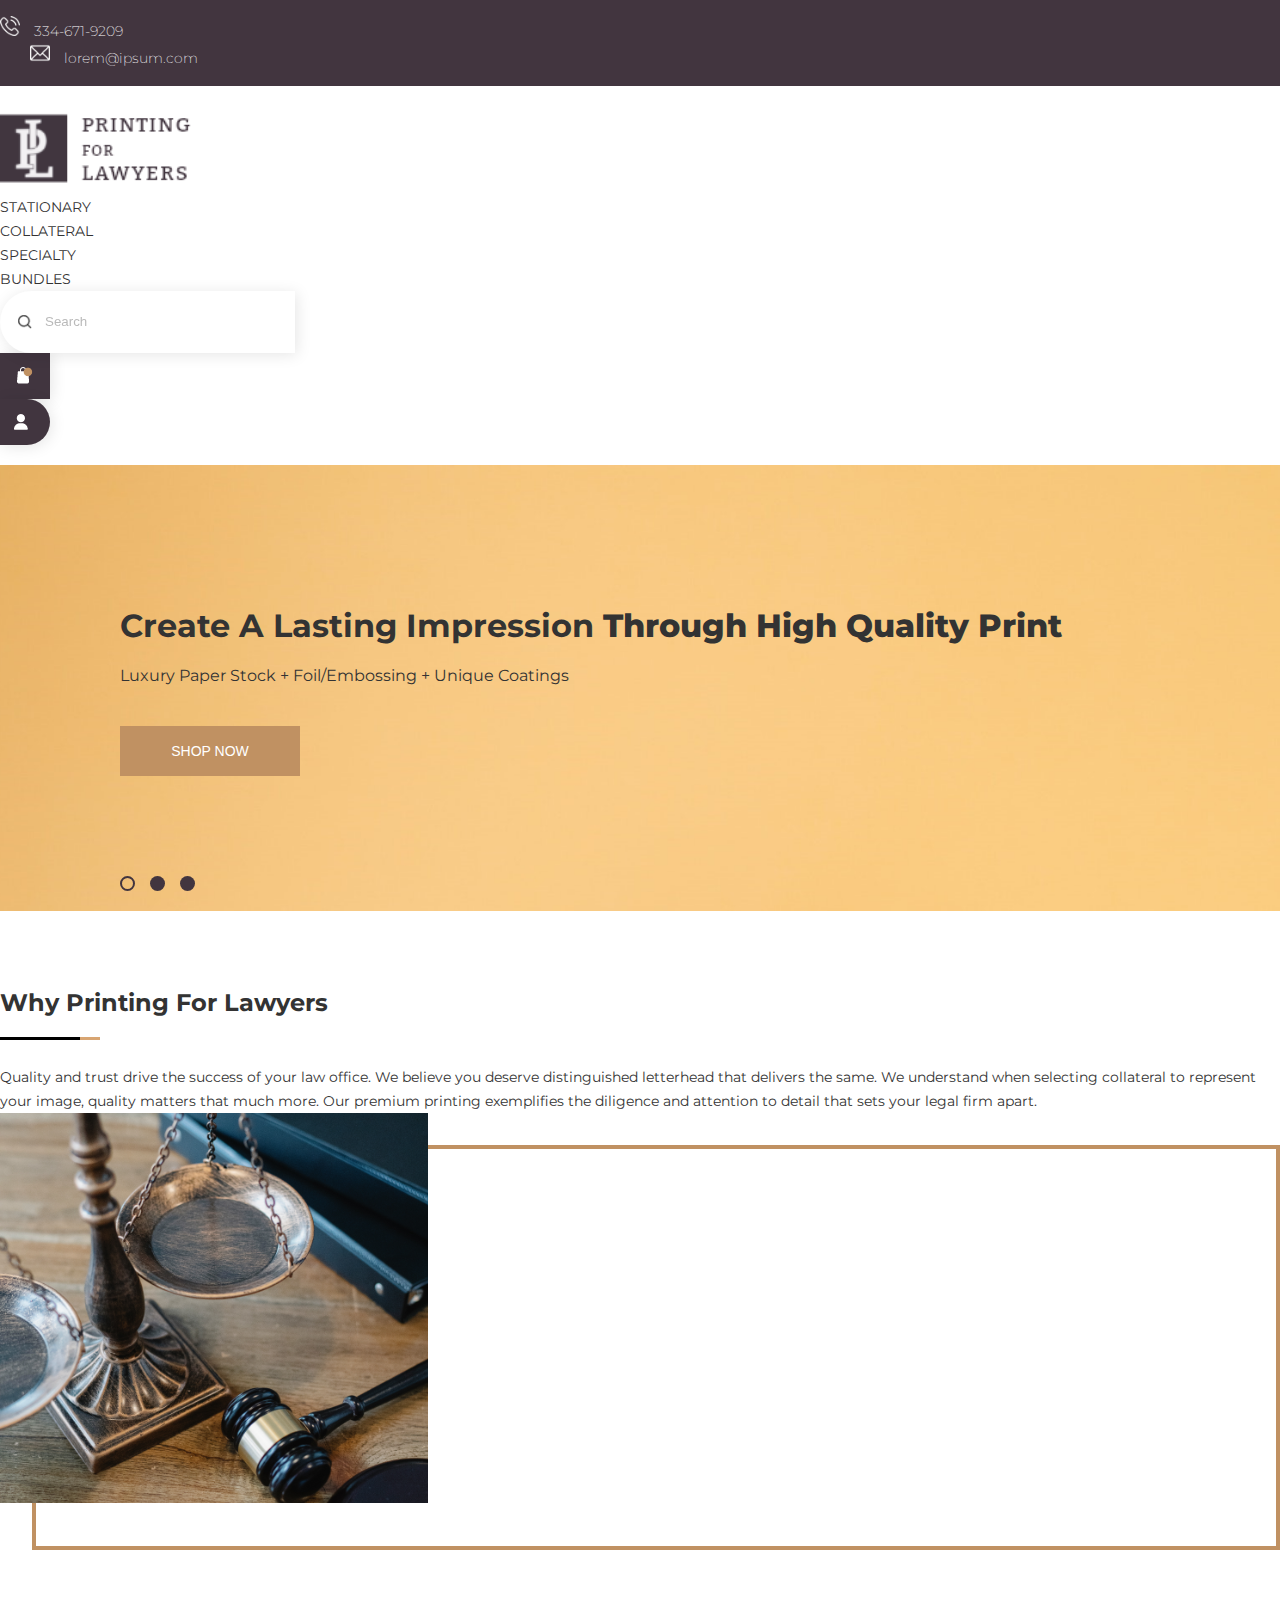
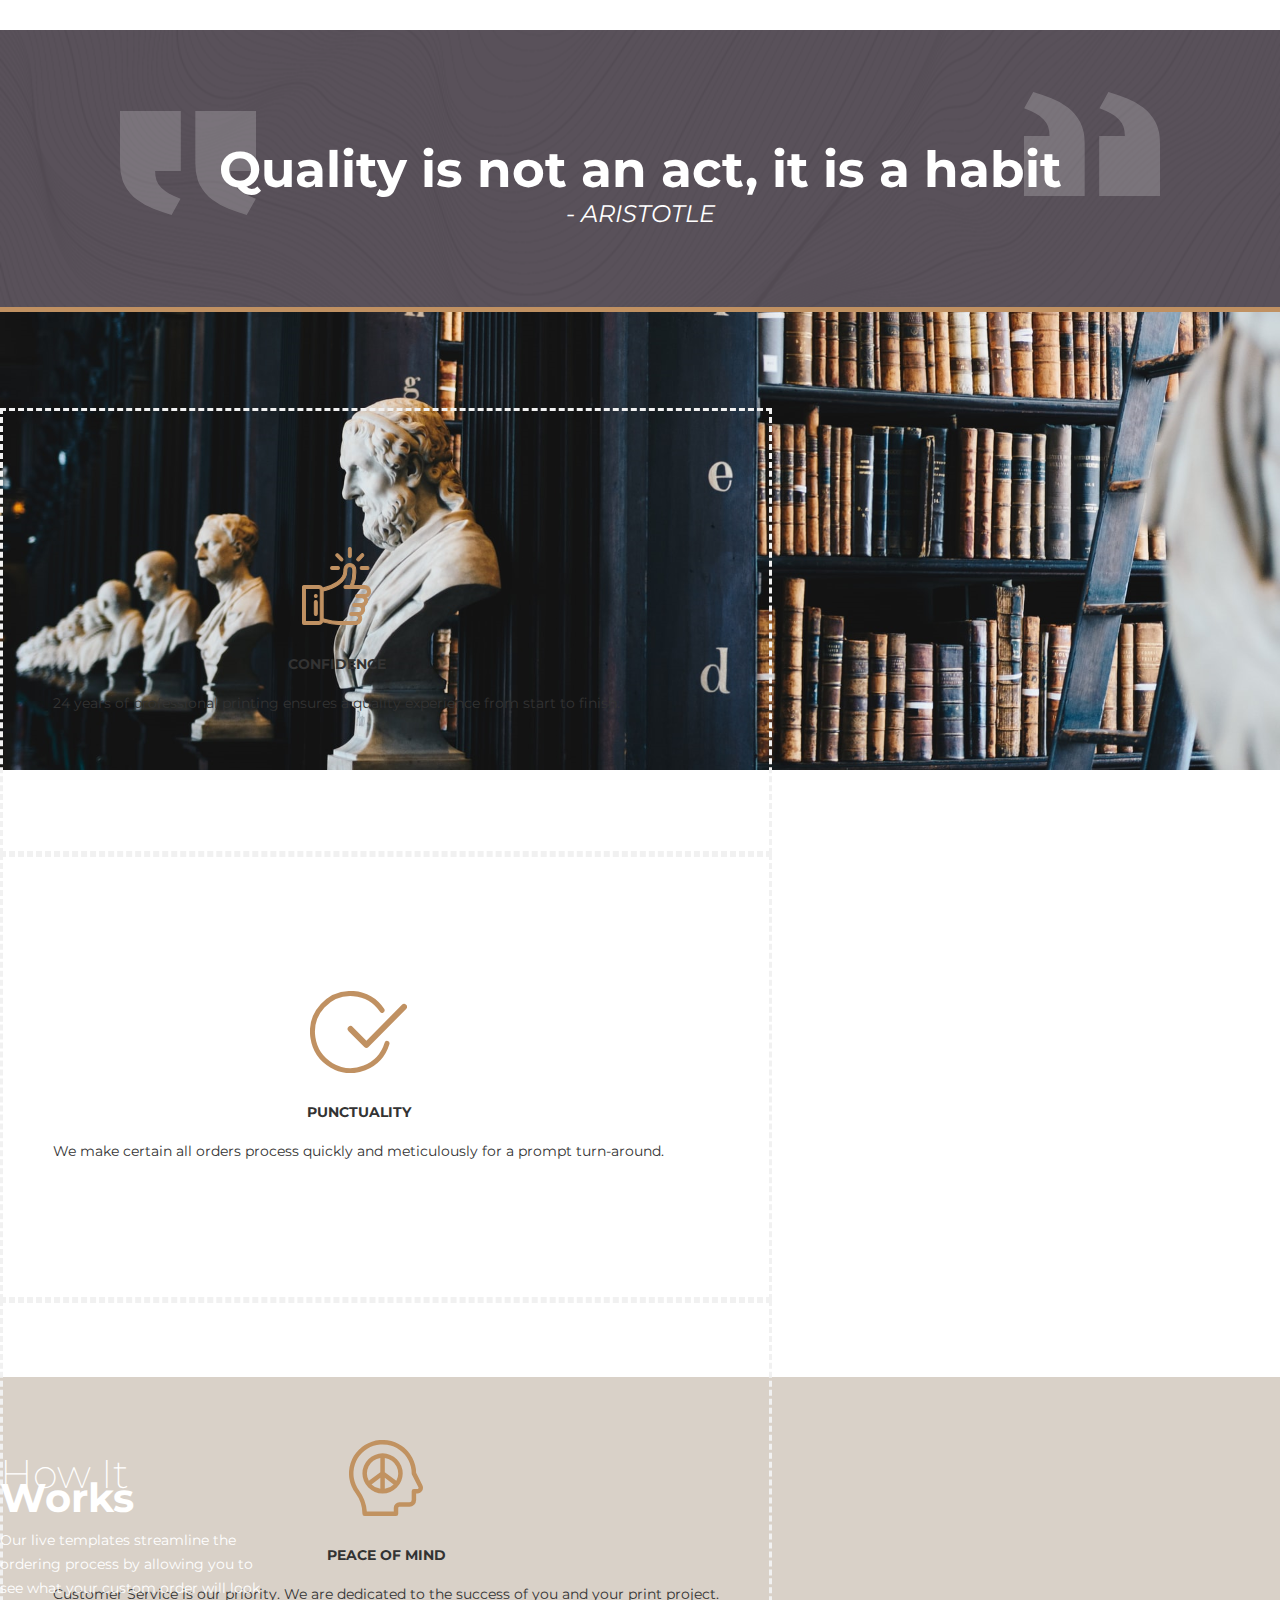
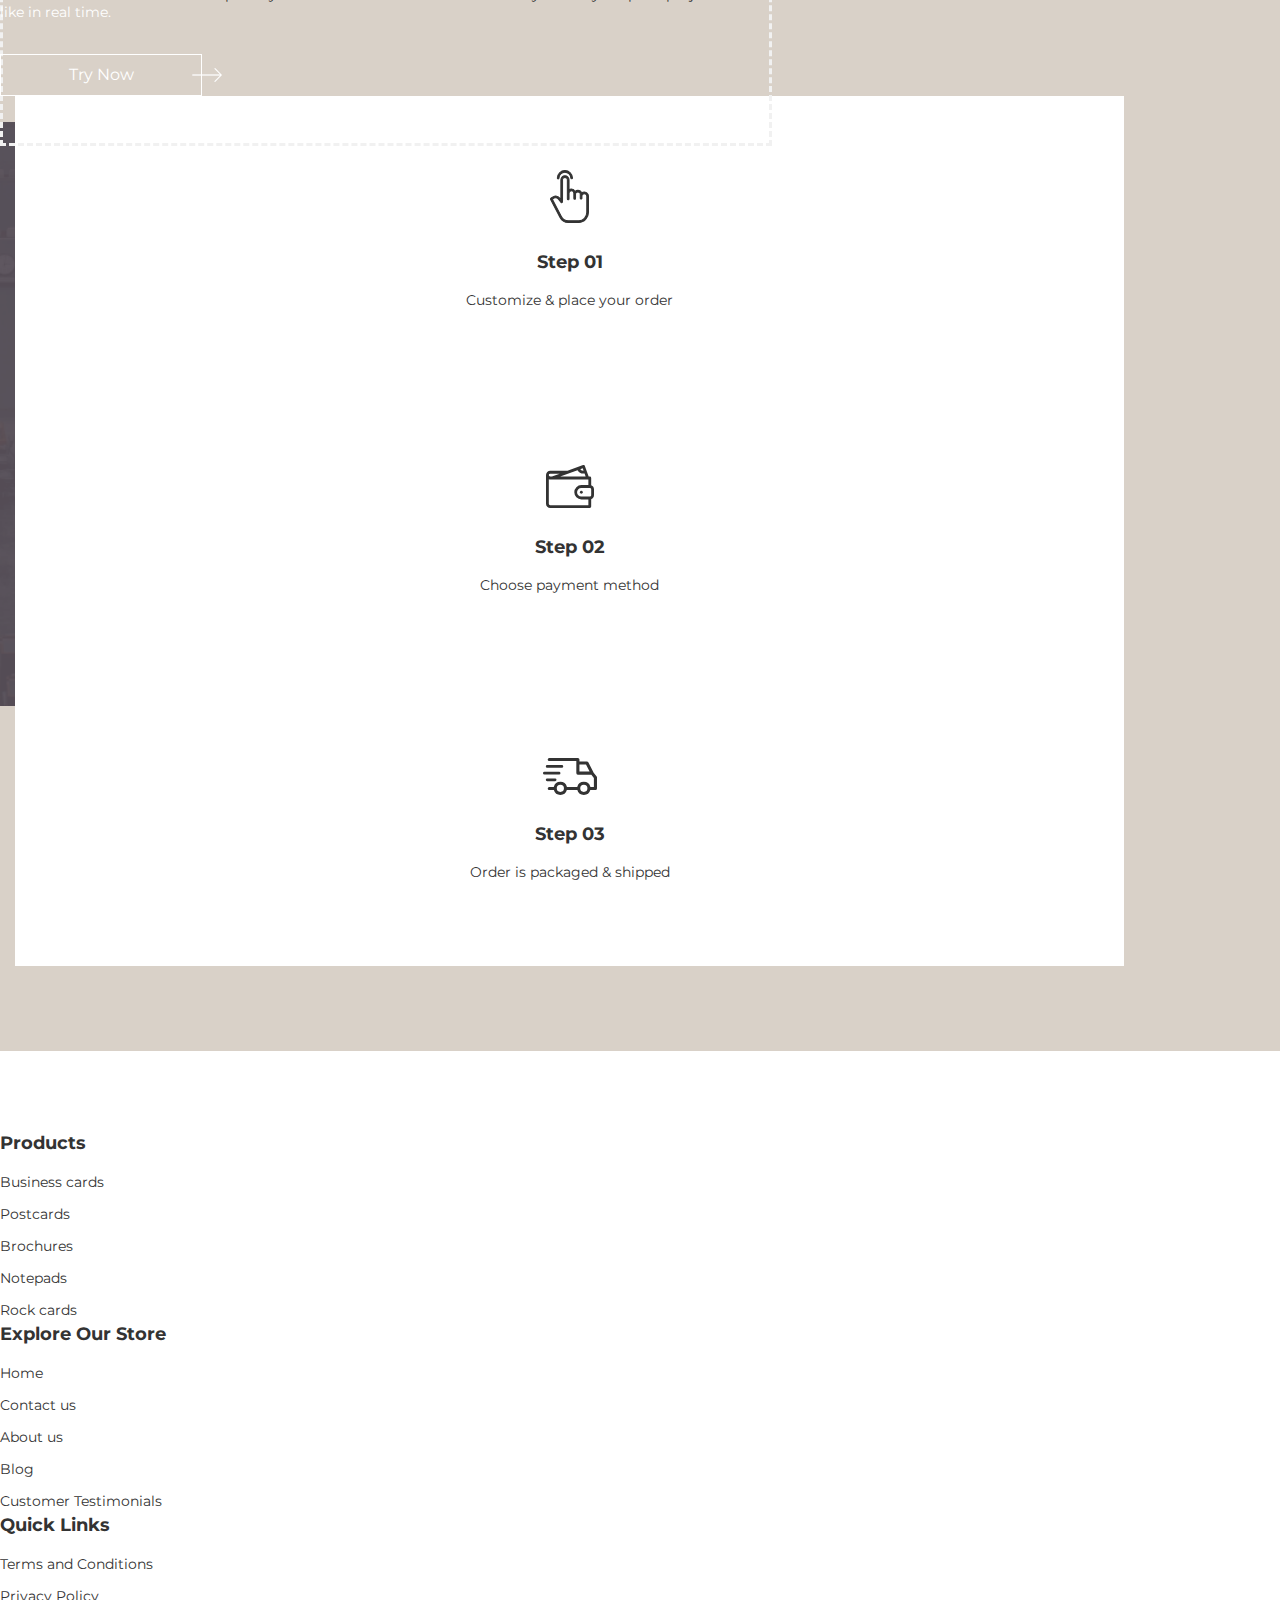
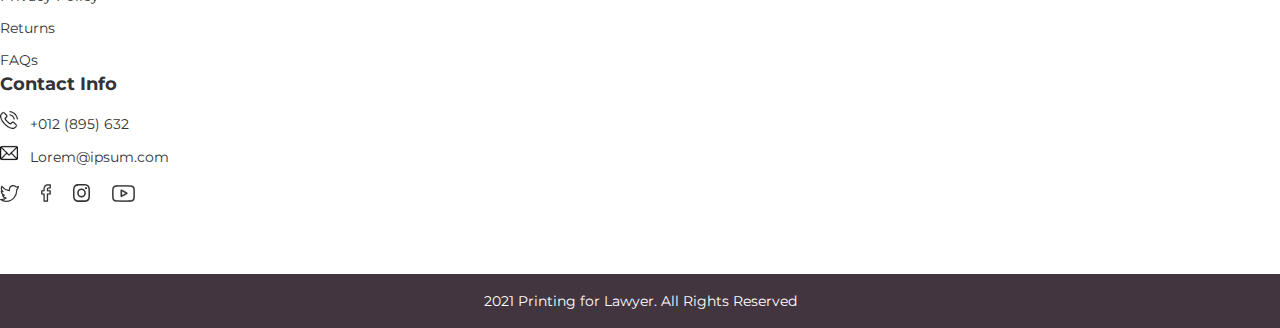
<file: index.html>
<!DOCTYPE html>
<html lang="en">
<head>
    <meta charset="UTF-8">
    <meta http-equiv="X-UA-Compatible" content="IE=edge">
    <meta name="viewport" content="width=device-width, initial-scale=1.0">
    <title>Homepage</title>
    <!-- CSS only -->
    <link rel="stylesheet" href="./css/slick.css">
    <link href="https://cdn.jsdelivr.net/npm/bootstrap@5.0.0-beta3/dist/css/bootstrap.min.css" rel="stylesheet" integrity="sha384-eOJMYsd53ii+scO/bJGFsiCZc+5NDVN2yr8+0RDqr0Ql0h+rP48ckxlpbzKgwra6" crossorigin="anonymous">
    <link rel="stylesheet" href="./css/style.css">
    <link rel="stylesheet" href="./css/responsive.css">
</head>
<body>

    <header class="site_header">
       <div class="header_top">
           <div class="container">
               <div class="wrapper d-flex align-items-center justify-content-end">
                    <div class="phone">
                        <a href="#">
                            <img src="./images/phone-call.png" alt="">
                            334-671-9209
                        </a>
                    </div>
                    <div class="email">
                        <a href="#">
                            <img src="./images/email.png" alt="">
                            lorem@ipsum.com
                        </a>
                    </div>
               </div>
           </div>
       </div> 
       <div class="header_main">
           <div class="container">
            <div class="row align-items-center">
                <div class="site_logo">
                    <a href="./index.html">
                        <img src="./images/Group 1123.png" alt="">
                    </a>
                </div>
                <div class="main_menu">
                    <ul class="main_menu_inner d-flex">
                        <li><a href="#">Stationary</a></li>
                        <li><a href="#">Collateral</a></li>
                        <li><a href="#">Specialty</a></li>
                        <li><a href="#">Bundles</a></li>
                    </ul>
                </div>
                <div class="right_items d-flex align-items-center">
                    <div class="searchbar">
                        <input type="text" placeholder="Search">
                    </div>
                    <div class="cartbag">
                        <a href="#"><button><img src="./images/Group 265.png" alt=""></button></a>
                    </div>
                    <div class="myaccount">
                        <a href="#"><button><img src="./images/user (2).png" alt=""></button></a>
                    </div>
                </div>
                <div class="mobile_toggler">
                    <span></span>
                    <span></span>
                    <span></span>
                </div>
            </div>
           </div>
       </div>
    </header>

    <div class="home_main">
        <div class="main_wrapper">
            
            <div class="home_banner_slider">
                <div class="banner">
                    <div class="banner_container">
                        <div class="row">
                            <div class="col-md-6 left_bg">
                                <div class="banner_content">
                                    <h2>
                                        Create A Lasting Impression
                                        <strong>Through High Quality Print</strong>
                                    </h2>
                                    <p>Luxury Paper Stock + Foil/Embossing + Unique Coatings</p>
                                    <a href="#"><button class="brown_btn">Shop Now</button></a>
                                </div>
                            </div>
                        </div>
                    </div>
                </div>

                <div class="banner">
                    <div class="banner_container">
                        <div class="row">
                            <div class="col-md-6 left_bg">
                                <div class="banner_content">
                                    <h2>
                                        Create A Lasting Impression
                                        <strong>Through High Quality Print</strong>
                                    </h2>
                                    <p>Luxury Paper Stock + Foil/Embossing + Unique Coatings</p>
                                    <a href="#"><button class="brown_btn">Shop Now</button></a>
                                </div>
                            </div>
                        </div>
                    </div>
                </div>

                <div class="banner">
                    <div class="banner_container">
                        <div class="row">
                            <div class="col-md-6 left_bg">
                                <div class="banner_content">
                                    <h2>
                                        Create A Lasting Impression
                                        <strong>Through High Quality Print</strong>
                                    </h2>
                                    <p>Luxury Paper Stock + Foil/Embossing + Unique Coatings</p>
                                    <a href="#"><button class="brown_btn">Shop Now</button></a>
                                </div>
                            </div>
                        </div>
                    </div>
                </div>
            </div>

            <div class="why_us">
                <div class="container">
                    <div class="row align-items-center">
                        <div class="col-md-6">
                            <h3 class="sec_ttl_widbord">Why Printing For Lawyers</h3>
                            <p>
                                Quality and trust drive the success of your law office. We believe you deserve distinguished letterhead that delivers the same. We understand when selecting collateral to represent your image, quality matters that much more. Our premium printing exemplifies the diligence and attention to detail that sets your legal firm apart.
                            </p>
                        </div>
                        <div class="col-md-6">
                            <div class="right_img d-flex justify-content-md-end">
                                <div class="why_us_img">
                                    <img src="./images/Group 1124.png" alt="">
                                </div>
                            </div>
                        </div>
                    </div>
                </div>
            </div>

            <div class="quote">
                <div class="inner_container">
                    <h3>Quality is not an act, it is a habit</h3>
                    <em>- ARISTOTLE</em>
                </div>
            </div>

            <div class="single_img">
                <img src="./images/giammarco-boscaro-zeH-ljawHtg-unsplash (1).png" alt="" width="100%">
            </div>

            <div class="qualities">
                <div class="container">
                    <div class="row align-items-center">
                        <div class="col-md-4">
                            <div class="qual_individual">
                                <div>
                                    <img src="./images/like.svg" alt="">
                                    <h4 class="qual_ttl">Confidence</h4>
                                    <p>24 years of professional printing ensures a quality experience from start to finish.</p>    
                                </div>
                            </div>
                        </div>
                        <div class="col-md-4">
                            <div class="qual_individual ">
                                <div>
                                    <img src="./images/Group 49.svg" alt="">
                                    <h4 class="qual_ttl">PUNCTUALITY</h4>
                                    <p>We make certain all orders process quickly and meticulously for a prompt turn-around.</p>    
                                </div>
                            </div>
                        </div>
                        <div class="col-md-4">
                            <div class="qual_individual">
                                <div>
                                    <img src="./images/peace.svg" alt="">
                                    <h4 class="qual_ttl">Peace of mind</h4>
                                    <p>Customer Service is our priority. We are dedicated to the success of you and your print project.</p>    
                                </div>
                            </div> 
                        </div>
                    </div>
                </div>
            </div>

            <div class="how_they_work">
                <div class="container">
                    <div class="wrapper_row d-flex align-items-center">
                        <div class="left_info">
                            <h4>How It <strong>Works</strong></h4>
                            <p>Our live templates streamline the ordering process by allowing you to see what your custom order will look like in real time.</p>
                            <div class="button">
                                <a href="#">Try Now</a>
                            </div>
                        </div>
                        <div class="right_wrapper">
                            <div class="row">
                                <div class="col-md-4">
                                    <div class="work_individual">
                                        <div>
                                            <img src="./images/Group 214.svg" alt="">
                                            <h5>Step 01</h5>
                                            <p>Customize & place your order</p>
                                        </div>
                                    </div>
                                </div>
                                <div class="col-md-4">
                                    <div class="work_individual">
                                        <div>
                                            <img src="./images/Group 208.svg" alt="">
                                            <h5>Step 02</h5>
                                            <p>Choose payment method</p>
                                        </div>
                                    </div>
                                </div>
                                <div class="col-md-4">
                                    <div class="work_individual">
                                        <div>
                                            <img src="./images/Group 216.svg" alt="">
                                            <h5>Step 03</h5>
                                            <p>Order is packaged & shipped</p>
                                        </div>
                                    </div>
                                </div>
                            </div>
                        </div>
                    </div>
                </div>
            </div>
        </div>
    </div>

    <footer class="site_footer">
        <div class="container">
            <div class="row">
                <div class="col-md-3 col-sm-6 mb-lg-0 mb-md-0 mb-sm-5">
                    <div class="footer_col">
                        <h5 class="col_ttl">Products</h5>
                        <ul>
                            <li><a href="#">Business cards</a></li>
                            <li><a href="#">Postcards</a></li>
                            <li><a href="#">Brochures</a></li>
                            <li><a href="#">Notepads</a></li>
                            <li><a href="#">Rock cards</a></li>
                        </ul>
                    </div>
                </div>
                <div class="col-md-3 col-sm-6 mb-lg-0 mb-md-0 mb-sm-5">
                    <div class="footer_col">
                        <h5 class="col_ttl">Explore Our Store</h5>
                        <ul>
                            <li><a href="#">Home</a></li>
                            <li><a href="./contact.html">Contact us</a></li>
                            <li><a href="./contact.html">About us</a></li>
                            <li><a href="#">Blog</a></li>
                            <li><a href="#">Customer Testimonials</a></li>
                        </ul>
                    </div>
                </div>
                <div class="col-md-3 col-sm-6">
                    <div class="footer_col">
                        <h5 class="col_ttl">Quick Links</h5>
                        <ul>
                            <li><a href="#">Terms and Conditions</a></li>
                            <li><a href="#">Privacy Policy</a></li>
                            <li><a href="#">Returns</a></li>
                            <li><a href="#">FAQs</a></li>
                        </ul>
                    </div>
                </div>
                <div class="col-md-3 col-sm-6">
                    <div class="footer_col">
                        <h5 class="col_ttl">Contact Info</h5>
                        <ul>
                            <li><a href="#"><img src="./images/phone-call.png" alt=""> +012 (895) 632</a></li>
                            <li><a href="#"><img src="./images/email.png" alt=""> Lorem@ipsum.com</a></li>
                            <div class="social_menus">
                                <a href="#"><img src="./images/twitter.svg" alt=""></a>
                                <a href="#"><img src="./images/facebook.svg" alt=""></a>
                                <a href="#"><img src="./images/instagram.svg" alt=""></a>
                                <a href="#"><img src="./images/youtube.svg" alt=""></a>
                            </div>
                        </ul>
                    </div>
                </div>
            </div>
        </div>
        <div class="copyright">
            <p>2021 Printing for Lawyer. All Rights Reserved</p>
        </div>
    </footer>



    <!-- JavaScript Bundle with Popper -->
    <script src="https://code.jquery.com/jquery-3.6.0.min.js" integrity="sha256-/xUj+3OJU5yExlq6GSYGSHk7tPXikynS7ogEvDej/m4=" crossorigin="anonymous"></script>
    <script src="./js/slick.min.js"></script>
    <script src="https://cdn.jsdelivr.net/npm/bootstrap@5.0.0-beta3/dist/js/bootstrap.bundle.min.js" integrity="sha384-JEW9xMcG8R+pH31jmWH6WWP0WintQrMb4s7ZOdauHnUtxwoG2vI5DkLtS3qm9Ekf" crossorigin="anonymous"></script>
    <script>
        $('.mobile_toggler').click(function(){
            $('.main_menu').toggleClass('toggled');
            $('.mobile_toggler span').toggleClass('toggled');
        })

        $(document).mouseup(function(e) 
        {
            var container = $(".mobile_toggler");
            var menu = $(".main_menu");

            // if the target of the click isn't the container nor a descendant of the container
            if ((!container.is(e.target) && container.has(e.target).length === 0) && ((!menu.is(e.target) && menu.has(e.target).length === 0)))
            {
                menu.removeClass('toggled');
                container.children('span').removeClass('toggled');
            }
        });

        $(document).ready(function(){
            $('.home_banner_slider').slick({
                autoplay: true,
                autoplaySpeed: 4000,
                arrows: false,
                easing: 'ease-in-out',
                infinite: true,
                pauseOnHover: false,
                dots: true,
            });
        });

        // $(".qual_individual").hover(
        //     function () {
        //         $(this).addClass("active");
        //     },
        //     function () {
        //         $(this).removeClass("active");
        //     }
        // );

    </script>
</body>
</html>
</file>
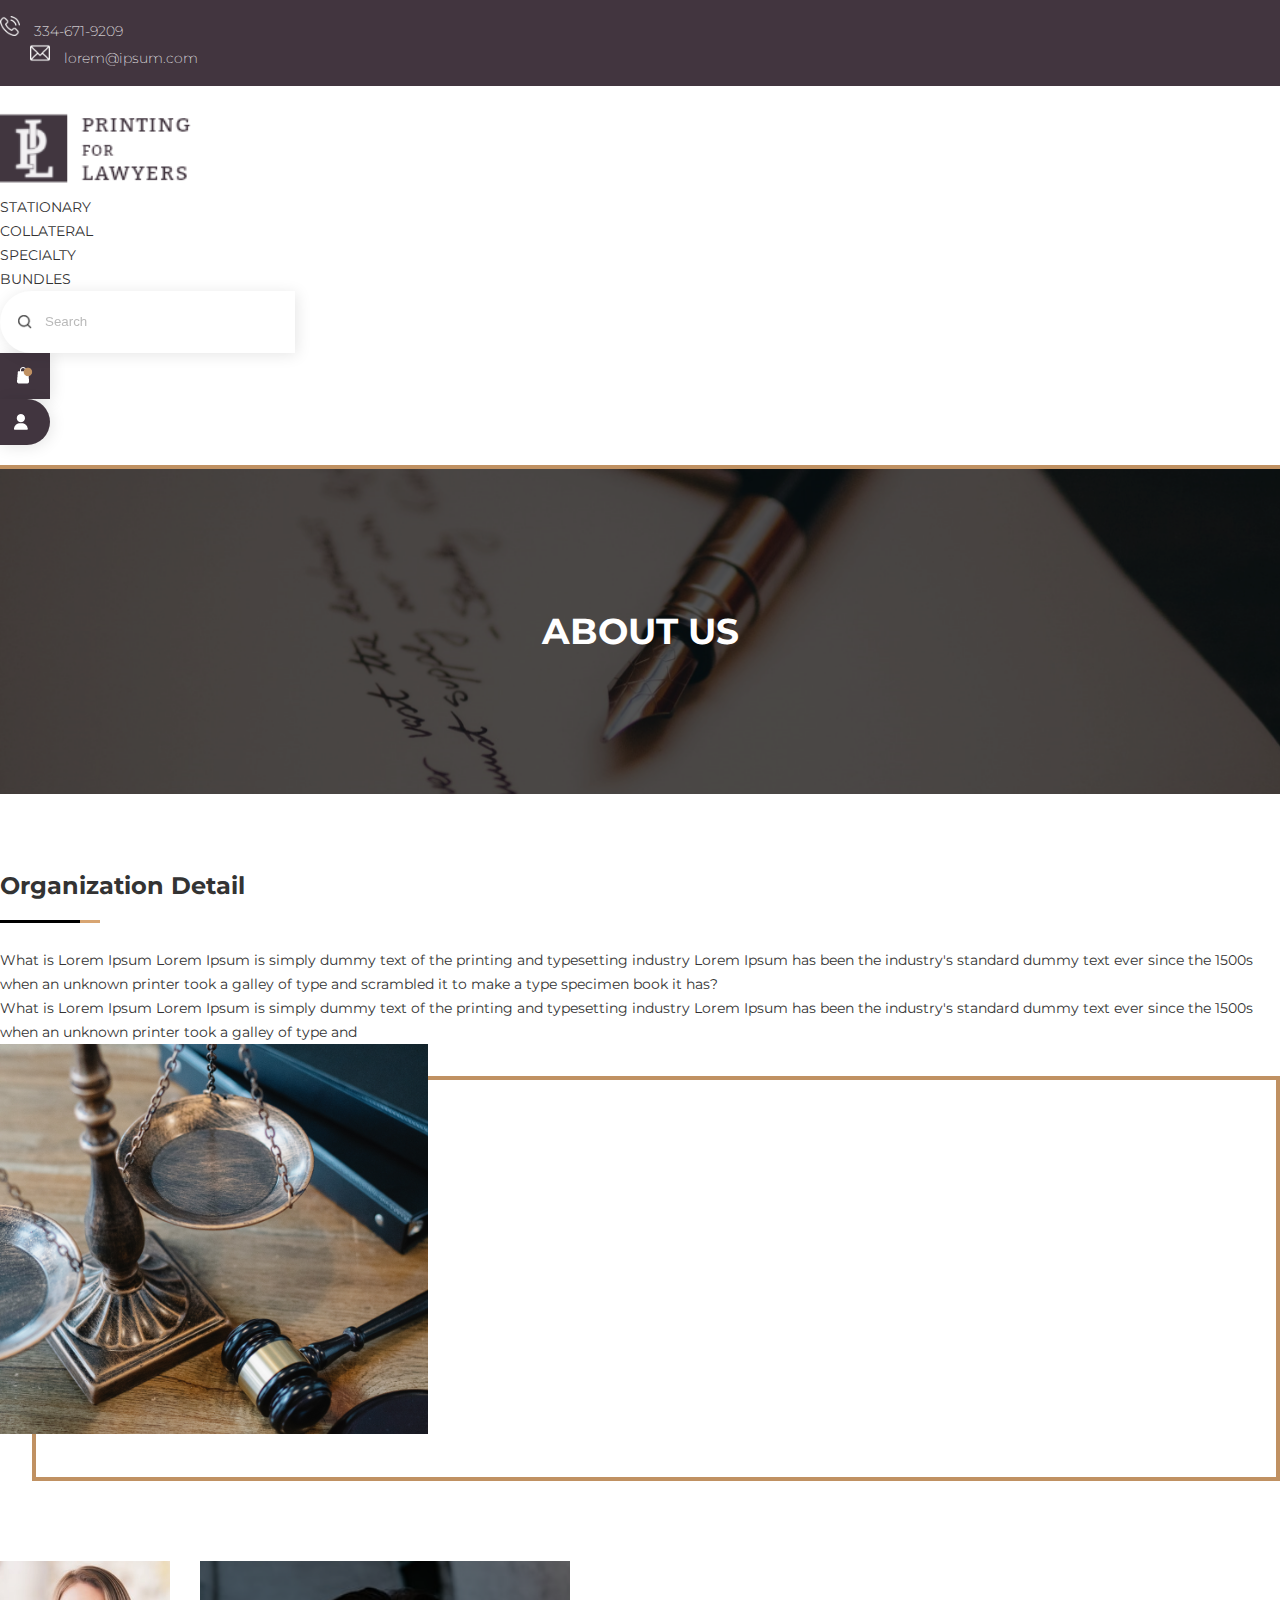
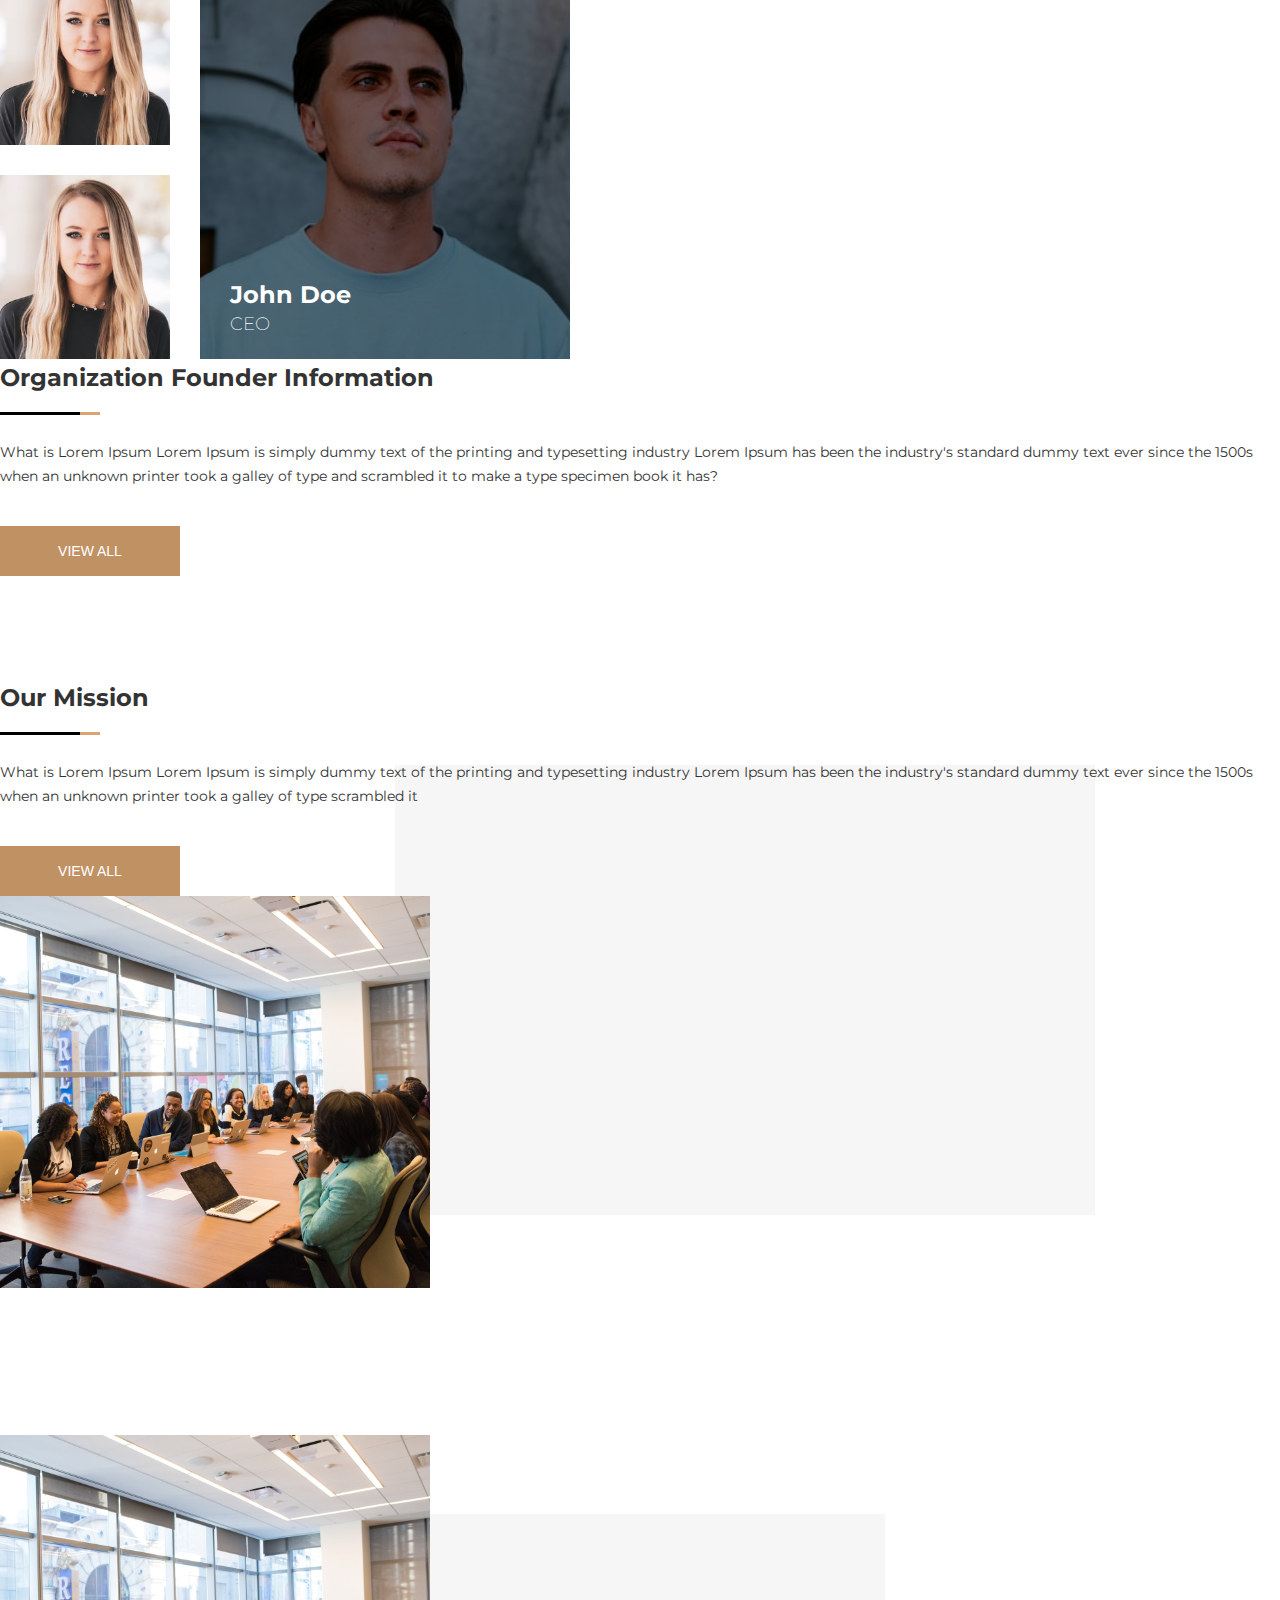
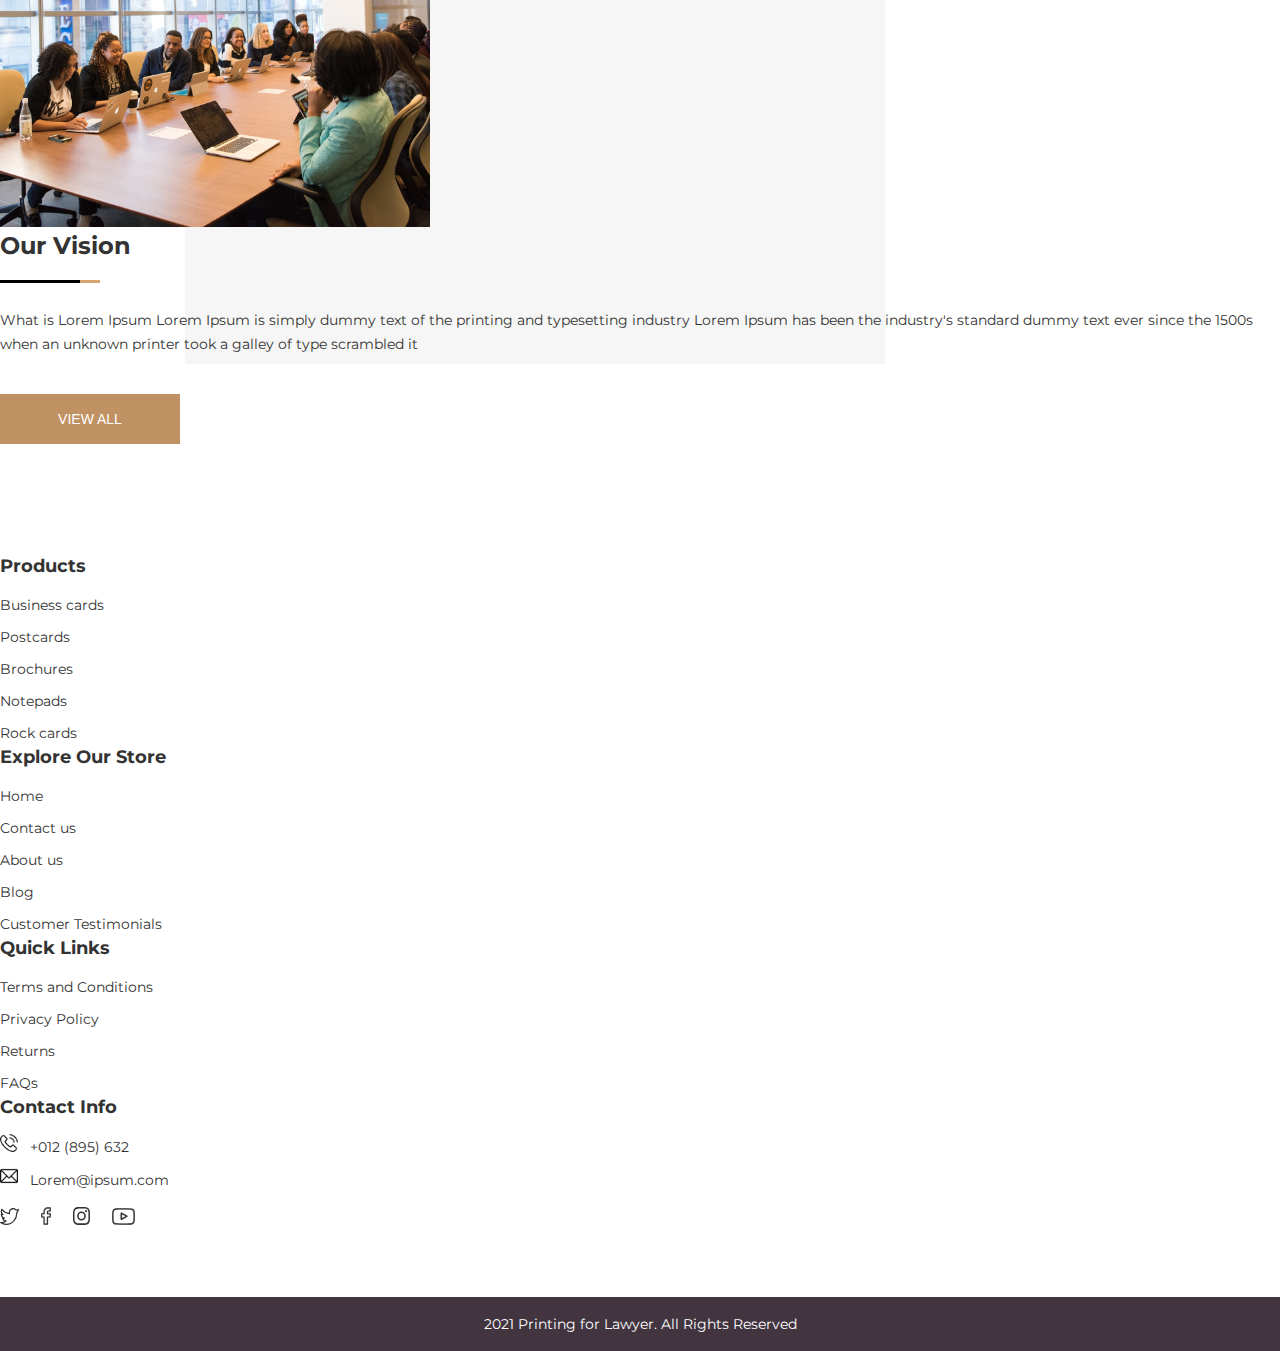
<file: About-us.html>
<!DOCTYPE html>
<html lang="en">
<head>
    <meta charset="UTF-8">
    <meta http-equiv="X-UA-Compatible" content="IE=edge">
    <meta name="viewport" content="width=device-width, initial-scale=1.0">
    <title>About Us</title>
    <!-- CSS only -->
    <link href="https://cdn.jsdelivr.net/npm/bootstrap@5.0.0-beta3/dist/css/bootstrap.min.css" rel="stylesheet" integrity="sha384-eOJMYsd53ii+scO/bJGFsiCZc+5NDVN2yr8+0RDqr0Ql0h+rP48ckxlpbzKgwra6" crossorigin="anonymous">
    <link rel="stylesheet" href="./css/style.css">
    <link rel="stylesheet" href="./css/responsive.css">
</head>
<body>

    <header class="site_header">
       <div class="header_top">
           <div class="container">
               <div class="wrapper d-flex align-items-center justify-content-end">
                    <div class="phone">
                        <a href="#">
                            <img src="./images/phone-call.png" alt="">
                            334-671-9209
                        </a>
                    </div>
                    <div class="email">
                        <a href="#">
                            <img src="./images/email.png" alt="">
                            lorem@ipsum.com
                        </a>
                    </div>
               </div>
           </div>
       </div> 
       <div class="header_main">
           <div class="container">
            <div class="row align-items-center">
                <div class="site_logo">
                    <a href="./index.html">
                        <img src="./images/Group 1123.png" alt="">
                    </a>
                </div>
                <div class="main_menu">
                    <ul class="main_menu_inner d-flex">
                        <li><a href="#">Stationary</a></li>
                        <li><a href="#">Collateral</a></li>
                        <li><a href="#">Specialty</a></li>
                        <li><a href="#">Bundles</a></li>
                    </ul>
                </div>
                <div class="right_items d-flex align-items-center">
                    <div class="searchbar">
                        <input type="text" placeholder="Search">
                    </div>
                    <div class="cartbag">
                        <a href="#"><button><img src="./images/Group 265.png" alt=""></button></a>
                    </div>
                    <div class="myaccount">
                        <a href="#"><button><img src="./images/user (2).png" alt=""></button></a>
                    </div>
                </div>
                <div class="mobile_toggler">
                    <span></span>
                    <span></span>
                    <span></span>
                </div>
            </div>
           </div>
       </div>
    </header>

    <div class="about_us_body">

        <div class="page_banner_main">
            <h1 class="page_ttl">About Us</h1>
        </div>

        
        <div class="container">
            <div class="why_us">
                <div class="row align-items-center">
                    <div class="col-md-6">
                        <h3 class="sec_ttl_widbord">Organization Detail</h3>
                        <p>What is Lorem Ipsum Lorem Ipsum is simply dummy text of the printing and typesetting industry Lorem Ipsum has been the industry's standard dummy text ever since the 1500s when an unknown printer took a galley of type and scrambled it to make a type specimen book it has?</p>
                        <p>What is Lorem Ipsum Lorem Ipsum is simply dummy text of the printing and typesetting industry Lorem Ipsum has been the industry's standard dummy text ever since the 1500s when an unknown printer took a galley of type and</p>
                    </div>
                    <div class="col-md-6">
                        <div class="right_img d-flex justify-content-md-end">
                            <div class="why_us_img">
                                <img src="./images/Group 1124.png" alt="">
                            </div>
                        </div>
                    </div>
                </div>
            </div>

            <div class="org_founders">
                <div class="row align-items-center">
                    <div class="col-md-6">
                        <div class="images_wrapper">
                            <div class="left_img_wrppr">
                                <div class="img_one">
                                    <img src="./images/photo-1582610285985-a42d9193f2fd.png" alt="">
                                </div>
                                <div class="img_one two">
                                    <img src="./images/photo-1582610285985-a42d9193f2fd.png" alt="">
                                </div>
                            </div>
                            <div class="img_individual">
                                <img src="./images/Group 1128.png" alt="">
                                <div class="found_dtl">
                                    <h2 class="found_name">John Doe</h2>
                                    <p class="designat">CEO</p>
                                </div>
                            </div>
                        </div>
                    </div>
                    <div class="col-md-6">
                        <div class="founders_dtl">
                            <h3 class="sec_ttl_widbord">Organization Founder Information</h3>
                            <p>
                                What is Lorem Ipsum Lorem Ipsum is simply dummy text of the printing and typesetting industry Lorem Ipsum has been the industry's standard dummy text ever since the 1500s when an unknown printer took a galley of type and scrambled it to make a type specimen book it has?
                            </p>
                            <a href="#"><button class="brown_btn">View All</button></a>
                        </div>
                    </div>
                </div>
            </div>

            <div class="why_us about">
                <div class="row align-items-center">
                    <div class="col-md-6">
                        <h3 class="sec_ttl_widbord">Our Mission</h3>
                        <p>What is Lorem Ipsum Lorem Ipsum is simply dummy text of the printing and typesetting industry Lorem Ipsum has been the industry's standard dummy text ever since the 1500s when an unknown printer took a galley of type scrambled it</p>
                        <a href="#"><button class="brown_btn">View All</button></a>
                    </div>
                    <div class="col-md-6">
                        <div class="right_img d-flex justify-content-end">
                            <img src="./images/christina-wocintechchat-com-faEfWCdOKIg-unsplash.png" alt="">
                        </div>
                    </div>
                </div>
            </div>

            <div class="why_us about vision">
                <div class="row align-items-center">
                    <div class="col-md-6">
                        <div class="right_img d-flex justify-content-start">
                            <img src="./images/christina-wocintechchat-com-faEfWCdOKIg-unsplash.png" alt="">
                        </div>
                    </div>
                    <div class="col-md-6">
                        <h3 class="sec_ttl_widbord">Our Vision</h3>
                        <p>What is Lorem Ipsum Lorem Ipsum is simply dummy text of the printing and typesetting industry Lorem Ipsum has been the industry's standard dummy text ever since the 1500s when an unknown printer took a galley of type scrambled it</p>
                        <a href="#"><button class="brown_btn">View All</button></a>
                    </div>
                </div>
            </div>

        </div>
    </div>

    

    <footer class="site_footer">
        <div class="container">
            <div class="row">
                <div class="col-md-3 col-sm-6 mb-lg-0 mb-md-0 mb-sm-5">
                    <div class="footer_col">
                        <h5 class="col_ttl">Products</h5>
                        <ul>
                            <li><a href="#">Business cards</a></li>
                            <li><a href="#">Postcards</a></li>
                            <li><a href="#">Brochures</a></li>
                            <li><a href="#">Notepads</a></li>
                            <li><a href="#">Rock cards</a></li>
                        </ul>
                    </div>
                </div>
                <div class="col-md-3 col-sm-6 mb-lg-0 mb-md-0 mb-sm-5">
                    <div class="footer_col">
                        <h5 class="col_ttl">Explore Our Store</h5>
                        <ul>
                            <li><a href="#">Home</a></li>
                            <li><a href="./contact.html">Contact us</a></li>
                            <li><a href="./About-us.html">About us</a></li>
                            <li><a href="#">Blog</a></li>
                            <li><a href="#">Customer Testimonials</a></li>
                        </ul>
                    </div>
                </div>
                <div class="col-md-3 col-sm-6">
                    <div class="footer_col">
                        <h5 class="col_ttl">Quick Links</h5>
                        <ul>
                            <li><a href="#">Terms and Conditions</a></li>
                            <li><a href="#">Privacy Policy</a></li>
                            <li><a href="#">Returns</a></li>
                            <li><a href="#">FAQs</a></li>
                        </ul>
                    </div>
                </div>
                <div class="col-md-3 col-sm-6">
                    <div class="footer_col">
                        <h5 class="col_ttl">Contact Info</h5>
                        <ul>
                            <li><a href="#"><img src="./images/phone-call.png" alt=""> +012 (895) 632</a></li>
                            <li><a href="#"><img src="./images/email.png" alt=""> Lorem@ipsum.com</a></li>
                            <div class="social_menus">
                                <a href="#"><img src="./images/twitter.svg" alt=""></a>
                                <a href="#"><img src="./images/facebook.svg" alt=""></a>
                                <a href="#"><img src="./images/instagram.svg" alt=""></a>
                                <a href="#"><img src="./images/youtube.svg" alt=""></a>
                            </div>
                        </ul>
                    </div>
                </div>
            </div>
        </div>
        <div class="copyright">
            <p>2021 Printing for Lawyer. All Rights Reserved</p>
        </div>
    </footer>



    <!-- JavaScript Bundle with Popper -->
    <script src="https://code.jquery.com/jquery-3.6.0.min.js" integrity="sha256-/xUj+3OJU5yExlq6GSYGSHk7tPXikynS7ogEvDej/m4=" crossorigin="anonymous"></script>
    <script src="https://cdn.jsdelivr.net/npm/bootstrap@5.0.0-beta3/dist/js/bootstrap.bundle.min.js" integrity="sha384-JEW9xMcG8R+pH31jmWH6WWP0WintQrMb4s7ZOdauHnUtxwoG2vI5DkLtS3qm9Ekf" crossorigin="anonymous"></script>
    <script>
        $('.mobile_toggler').click(function(){
            $('.main_menu').toggleClass('toggled');
            $('.mobile_toggler span').toggleClass('toggled');
        })

        $(document).mouseup(function(e) 
        {
            var container = $(".mobile_toggler");
            var menu = $(".main_menu");

            // if the target of the click isn't the container nor a descendant of the container
            if ((!container.is(e.target) && container.has(e.target).length === 0) && ((!menu.is(e.target) && menu.has(e.target).length === 0)))
            {
                menu.removeClass('toggled');
                container.children('span').removeClass('toggled');
            }
        });
    </script>
</body>
</html>
</file>
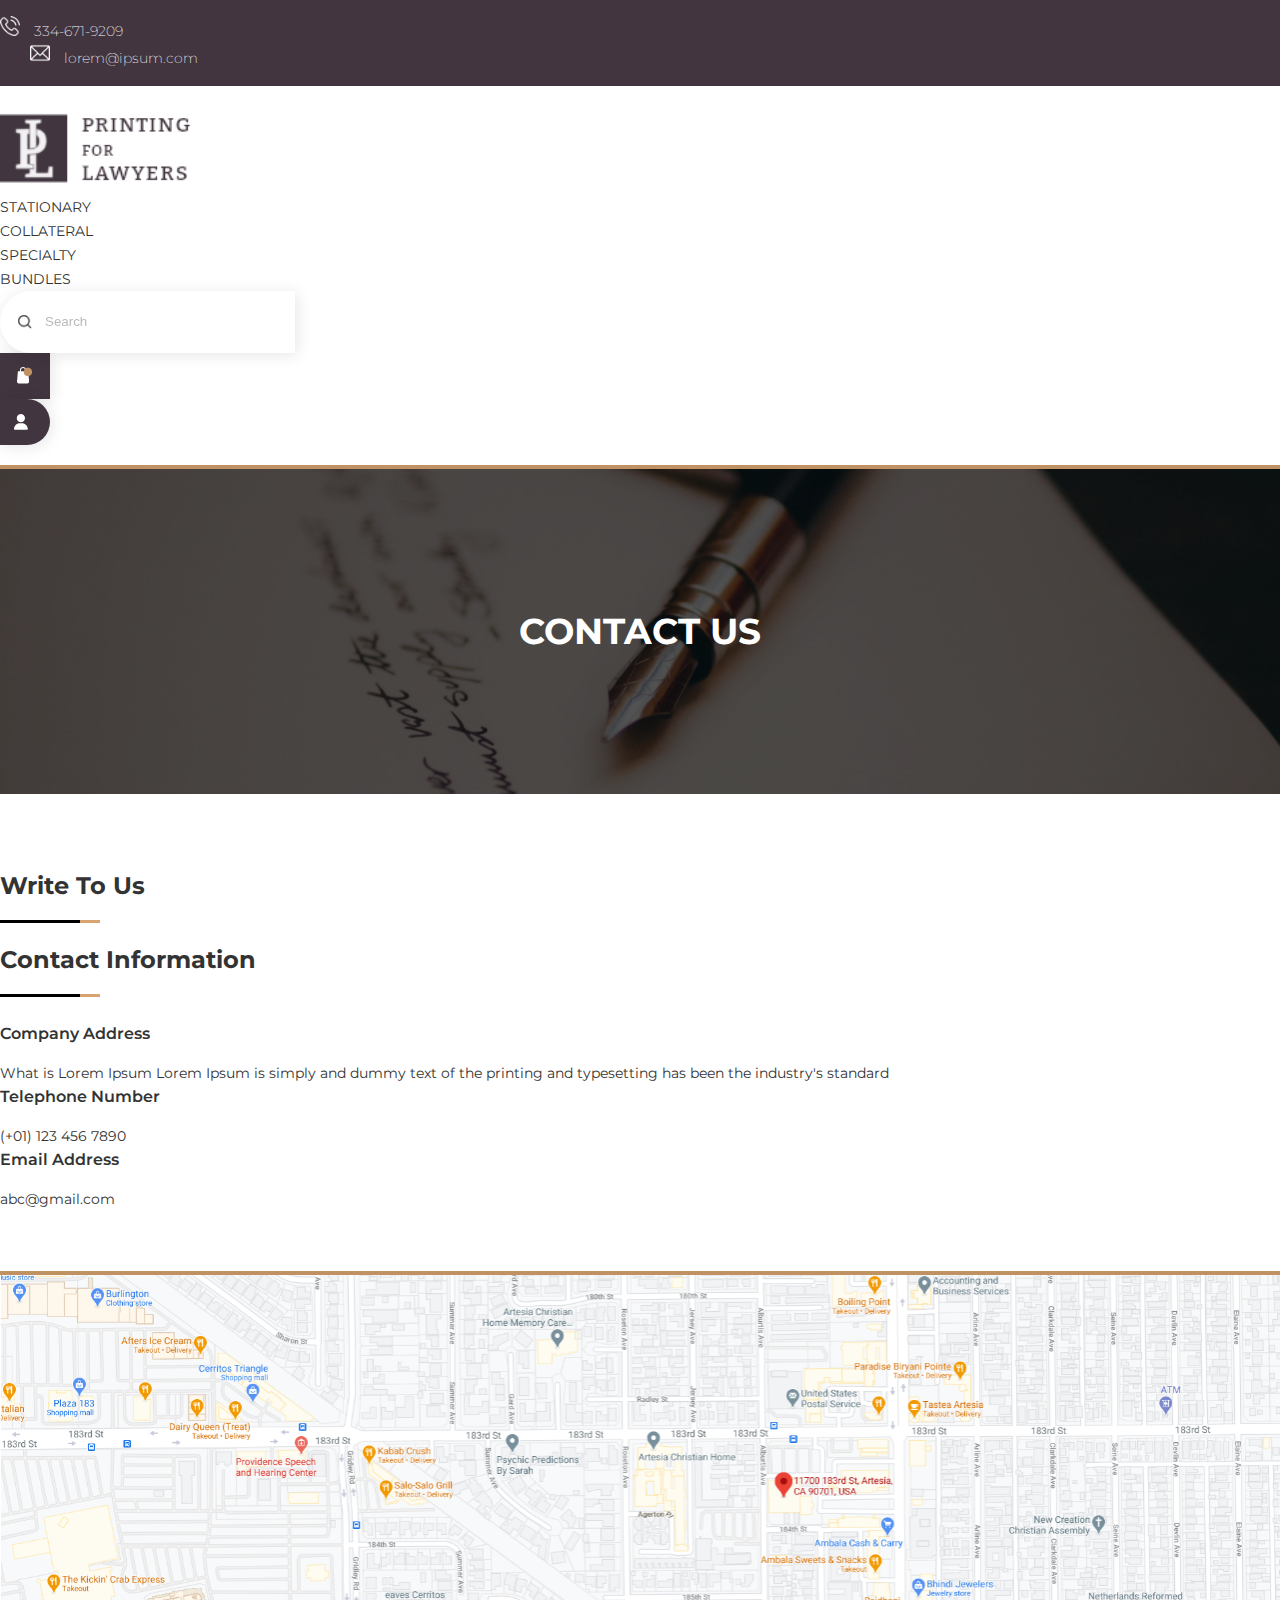
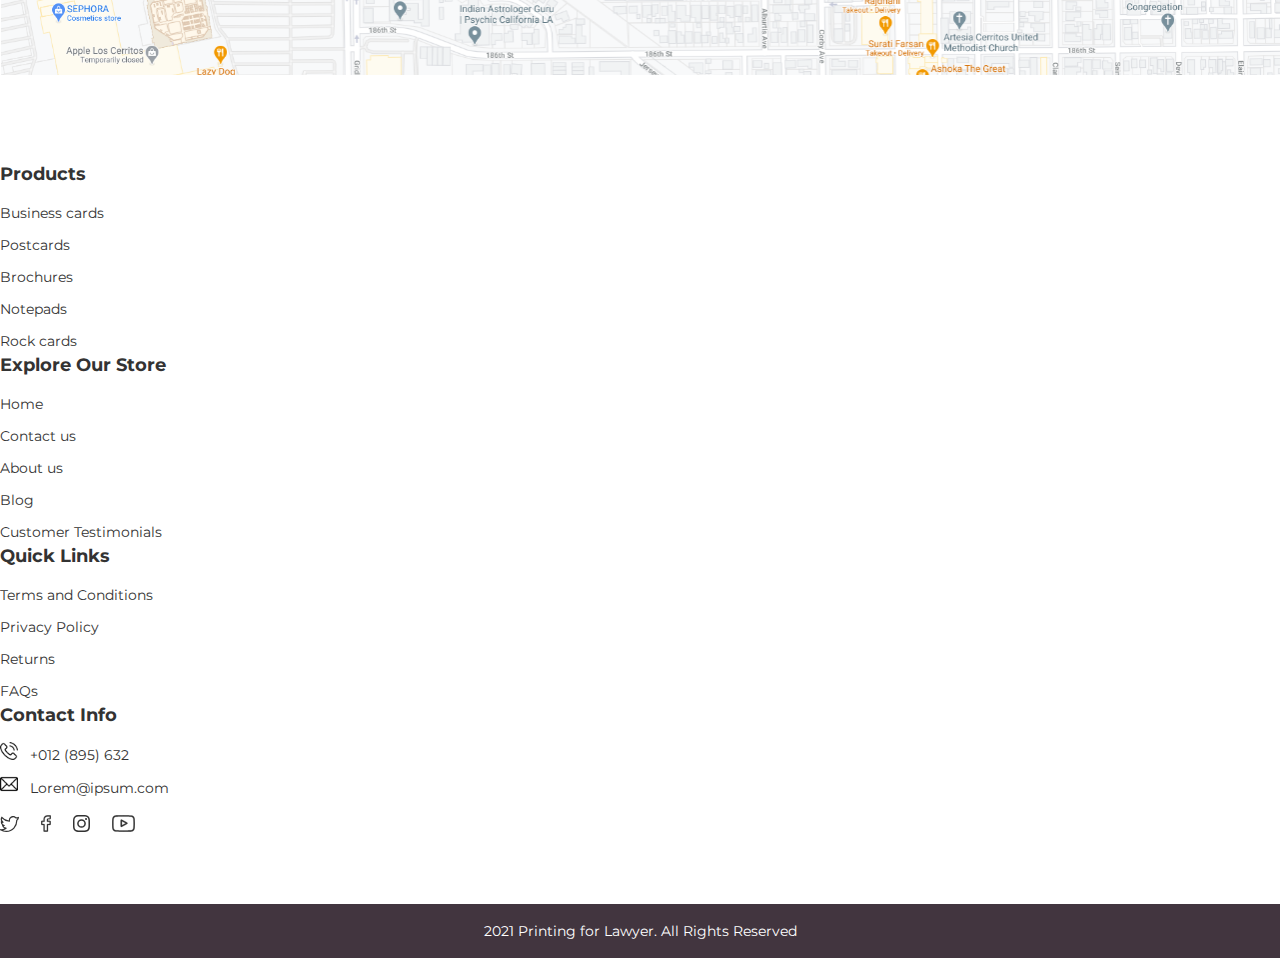
<file: contact.html>
<!DOCTYPE html>
<html lang="en">
<head>
    <meta charset="UTF-8">
    <meta http-equiv="X-UA-Compatible" content="IE=edge">
    <meta name="viewport" content="width=device-width, initial-scale=1.0">
    <title>Contact Us</title>
    <!-- CSS only -->
    <link href="https://cdn.jsdelivr.net/npm/bootstrap@5.0.0-beta3/dist/css/bootstrap.min.css" rel="stylesheet" integrity="sha384-eOJMYsd53ii+scO/bJGFsiCZc+5NDVN2yr8+0RDqr0Ql0h+rP48ckxlpbzKgwra6" crossorigin="anonymous">
    <link rel="stylesheet" href="./css/style.css">
    <link rel="stylesheet" href="./css/responsive.css">
</head>
<body>

    <header class="site_header">
       <div class="header_top">
           <div class="container">
               <div class="wrapper d-flex align-items-center justify-content-end">
                    <div class="phone">
                        <a href="#">
                            <img src="./images/phone-call.png" alt="">
                            334-671-9209
                        </a>
                    </div>
                    <div class="email">
                        <a href="#">
                            <img src="./images/email.png" alt="">
                            lorem@ipsum.com
                        </a>
                    </div>
               </div>
           </div>
       </div> 
       <div class="header_main">
           <div class="container">
            <div class="row align-items-center">
                <div class="site_logo">
                    <a href="./index.html">
                        <img src="./images/Group 1123.png" alt="">
                    </a>
                </div>
                <div class="main_menu">
                    <ul class="main_menu_inner d-flex">
                        <li><a href="#">Stationary</a></li>
                        <li><a href="#">Collateral</a></li>
                        <li><a href="#">Specialty</a></li>
                        <li><a href="#">Bundles</a></li>
                    </ul>
                </div>
                <div class="right_items d-flex align-items-center">
                    <div class="searchbar">
                        <input type="text" placeholder="Search">
                    </div>
                    <div class="cartbag">
                        <a href="#"><button><img src="./images/Group 265.png" alt=""></button></a>
                    </div>
                    <div class="myaccount">
                        <a href="#"><button><img src="./images/user (2).png" alt=""></button></a>
                    </div>
                </div>
                <div class="mobile_toggler">
                    <span></span>
                    <span></span>
                    <span></span>
                </div>
            </div>
           </div>
       </div>
    </header>

    <div class="contact_us_body">

        <div class="page_banner_main">
            <h1 class="page_ttl">Contact Us</h1>
        </div>

        <div class="container">
            <div class="contact_us_form">
                <h3 class="sec_ttl_widbord">Write To Us</h3>
            </div>

            <div class="contact_info">
                <h3 class="sec_ttl_widbord">Contact Information</h3>
                <div class="row">
                    <div class="col-md-5 pe-md-5">
                        <h4 class="cont_ttl">Company Address</h4>
                        <p class="cont_dtl pe-md-5">What is Lorem Ipsum Lorem Ipsum is simply and dummy text of the printing and typesetting has been the industry's standard</p>
                    </div>
                    <div class="col-md-3">
                        <h4 class="cont_ttl">Telephone Number</h4>
                        <p class="cont_dtl">(+01) 123 456 7890</p>                        
                    </div>
                    <div class="col-md-4">
                        <h4 class="cont_ttl">Email Address</h4>
                        <p class="cont_dtl">abc@gmail.com</p>
                    </div>
                </div>
            </div>
        </div>

        
        <div class="contact_map">
            <img src="./images/Component 19 – 1.png" width="100%" alt="">
        </div>

    </div>
    

    <footer class="site_footer">
        <div class="container">
            <div class="row">
                <div class="col-md-3 col-sm-6 mb-lg-0 mb-md-0 mb-sm-5">
                    <div class="footer_col">
                        <h5 class="col_ttl">Products</h5>
                        <ul>
                            <li><a href="#">Business cards</a></li>
                            <li><a href="#">Postcards</a></li>
                            <li><a href="#">Brochures</a></li>
                            <li><a href="#">Notepads</a></li>
                            <li><a href="#">Rock cards</a></li>
                        </ul>
                    </div>
                </div>
                <div class="col-md-3 col-sm-6 mb-lg-0 mb-md-0 mb-sm-5">
                    <div class="footer_col">
                        <h5 class="col_ttl">Explore Our Store</h5>
                        <ul>
                            <li><a href="#">Home</a></li>
                            <li><a href="./contact.html">Contact us</a></li>
                            <li><a href="./About-us.html">About us</a></li>
                            <li><a href="#">Blog</a></li>
                            <li><a href="#">Customer Testimonials</a></li>
                        </ul>
                    </div>
                </div>
                <div class="col-md-3 col-sm-6">
                    <div class="footer_col">
                        <h5 class="col_ttl">Quick Links</h5>
                        <ul>
                            <li><a href="#">Terms and Conditions</a></li>
                            <li><a href="#">Privacy Policy</a></li>
                            <li><a href="#">Returns</a></li>
                            <li><a href="#">FAQs</a></li>
                        </ul>
                    </div>
                </div>
                <div class="col-md-3 col-sm-6">
                    <div class="footer_col">
                        <h5 class="col_ttl">Contact Info</h5>
                        <ul>
                            <li><a href="#"><img src="./images/phone-call.png" alt=""> +012 (895) 632</a></li>
                            <li><a href="#"><img src="./images/email.png" alt=""> Lorem@ipsum.com</a></li>
                            <div class="social_menus">
                                <a href="#"><img src="./images/twitter.svg" alt=""></a>
                                <a href="#"><img src="./images/facebook.svg" alt=""></a>
                                <a href="#"><img src="./images/instagram.svg" alt=""></a>
                                <a href="#"><img src="./images/youtube.svg" alt=""></a>
                            </div>
                        </ul>
                    </div>
                </div>
            </div>
        </div>
        <div class="copyright">
            <p>2021 Printing for Lawyer. All Rights Reserved</p>
        </div>
    </footer>



    <!-- JavaScript Bundle with Popper -->
    <script src="https://code.jquery.com/jquery-3.6.0.min.js" integrity="sha256-/xUj+3OJU5yExlq6GSYGSHk7tPXikynS7ogEvDej/m4=" crossorigin="anonymous"></script>
    <script src="https://cdn.jsdelivr.net/npm/bootstrap@5.0.0-beta3/dist/js/bootstrap.bundle.min.js" integrity="sha384-JEW9xMcG8R+pH31jmWH6WWP0WintQrMb4s7ZOdauHnUtxwoG2vI5DkLtS3qm9Ekf" crossorigin="anonymous"></script>
    <script>
        $('.mobile_toggler').click(function(){
            $('.main_menu').toggleClass('toggled');
            $('.mobile_toggler span').toggleClass('toggled');
        })

        $(document).mouseup(function(e) 
        {
            var container = $(".mobile_toggler");
            var menu = $(".main_menu");

            // if the target of the click isn't the container nor a descendant of the container
            if ((!container.is(e.target) && container.has(e.target).length === 0) && ((!menu.is(e.target) && menu.has(e.target).length === 0)))
            {
                menu.removeClass('toggled');
                container.children('span').removeClass('toggled');
            }
        });
    </script>
</body>
</html>
</file>
<file: css/style.css>
@import url("https://fonts.googleapis.com/css2?family=Montserrat:wght@100;200;300;400;500;600;700;800;900&display=swap");
* {
  padding: 0;
  margin: 0;
  -webkit-transition: 0.25s all ease-in-out;
  transition: 0.25s all ease-in-out;
}

body {
  font-size: 14px;
  line-height: 24px;
  font-weight: 400;
  color: #333333;
  font-family: 'Montserrat';
}

a {
  text-decoration: none;
  cursor: pointer;
}

a:hover {
  color: #C09162 !important;
}

ul, li {
  list-style: none;
}

header.site_header .header_top {
  background-color: #42353F;
  padding: 16px 0 16px;
}

header.site_header .header_top .wrapper img {
  margin-right: 10px;
  width: 20px;
}

header.site_header .header_top .wrapper a {
  color: #fff;
  font-weight: 200;
}

header.site_header .header_top .wrapper .email {
  margin-left: 30px;
}

header.site_header .header_main {
  padding: 20px 0;
}

header.site_header .header_main .mobile_toggler {
  display: none;
  margin-left: 10px;
  cursor: pointer;
}

header.site_header .header_main .mobile_toggler span {
  width: 20px;
  height: 3px;
  display: block;
  background: #42353F;
  margin: 3px 0;
  border-radius: 20px;
}

header.site_header .header_main .mobile_toggler span.toggled:first-child {
  -webkit-transform: rotate(45deg);
          transform: rotate(45deg);
}

header.site_header .header_main .mobile_toggler span.toggled:last-child {
  -webkit-transform: rotate(-45deg);
          transform: rotate(-45deg);
  margin-top: -12px;
}

header.site_header .header_main .mobile_toggler span.toggled:nth-child(2) {
  -webkit-transform: translateX(-30px);
          transform: translateX(-30px);
  opacity: 0;
}

header.site_header .header_main .row * {
  width: auto;
  max-width: none;
}

header.site_header .header_main .site_logo {
  max-width: 200px;
}

header.site_header .header_main .site_logo img {
  width: 100%;
}

header.site_header .header_main .main_menu ul {
  margin-bottom: 0;
}

header.site_header .header_main .main_menu ul li:not(:last-child) {
  margin-right: 30px;
}

header.site_header .header_main .main_menu ul li a {
  color: #333333;
  text-transform: uppercase;
  font-weight: 400;
}

header.site_header .header_main .right_items {
  margin-left: auto;
}

header.site_header .header_main .right_items input, header.site_header .header_main .right_items button {
  height: 46px;
  border: none;
}

header.site_header .header_main .right_items input {
  border-top-left-radius: 50px;
  border-bottom-left-radius: 50px;
  -webkit-box-shadow: 2px 2px 15px rgba(0, 0, 0, 0.1);
          box-shadow: 2px 2px 15px rgba(0, 0, 0, 0.1);
  width: 240px;
  padding: 8px 10px 8px 45px;
  background: #fff url(../images/search.png) no-repeat;
  background-position-x: 18px;
  background-position-y: center;
  background-size: 14px;
  outline: none;
}

header.site_header .header_main .right_items input::-webkit-input-placeholder {
  opacity: 0.5;
}

header.site_header .header_main .right_items input:-ms-input-placeholder {
  opacity: 0.5;
}

header.site_header .header_main .right_items input::-ms-input-placeholder {
  opacity: 0.5;
}

header.site_header .header_main .right_items input::placeholder {
  opacity: 0.5;
}

header.site_header .header_main .right_items button {
  background-color: #41353F;
  width: 50px;
  display: -webkit-box;
  display: -ms-flexbox;
  display: flex;
  -webkit-box-align: center;
      -ms-flex-align: center;
          align-items: center;
  -webkit-box-pack: center;
      -ms-flex-pack: center;
          justify-content: center;
  -webkit-box-shadow: 2px 2px 15px rgba(0, 0, 0, 0.1);
          box-shadow: 2px 2px 15px rgba(0, 0, 0, 0.1);
}

header.site_header .header_main .right_items .myaccount {
  position: relative;
}

header.site_header .header_main .right_items .myaccount::after {
  content: '';
  position: absolute;
  width: 1px;
  height: 20px;
  background: rgba(255, 255, 255, 0.3);
  left: -2px;
  top: 50%;
  -webkit-transform: translateY(-50%);
          transform: translateY(-50%);
}

header.site_header .header_main .right_items .myaccount button {
  padding-right: 8px;
  border-top-right-radius: 50px;
  border-bottom-right-radius: 50px;
}

.home_main .main_wrapper .banner {
  padding: 135px 0;
  background: #E0D7CE;
  position: relative;
  z-index: 99;
  background-image: url(../images/pexels-amina-filkins-5560551.jpg);
  background-repeat: no-repeat;
  background-position: center;
  background-size: cover;
}

.home_main .main_wrapper .banner .banner_container {
  max-width: 1040px;
  margin: auto;
}

.home_main .main_wrapper .banner .banner_container .banner_content h2 {
  font-size: 32px;
  line-height: 52px;
}

.home_main .main_wrapper .banner .banner_container .banner_content h2 strong {
  font-weight: 800;
}

.home_main .main_wrapper .banner .banner_container .banner_content p {
  font-size: 16px;
  margin-top: 12px;
}

.home_main .main_wrapper .banner .banner_container .banner_content a {
  display: inline-block;
}

.home_main .main_wrapper .quote {
  padding: 128px 0 78px;
  background: #59515A url(../images/81792-[Converted].png) no-repeat center;
  background-size: cover;
  text-align: center;
  color: #fff;
  position: relative;
  border-bottom: 5px solid #C09162;
}

.home_main .main_wrapper .quote .inner_container {
  position: relative;
  max-width: 1040px;
  margin: auto;
}

.home_main .main_wrapper .quote .inner_container::after {
  content: '';
  position: absolute;
  width: 136px;
  height: 110px;
  background: url(../images/Group44.svg) no-repeat center right;
  background-size: 136px;
  bottom: 30px;
  right: 0;
}

.home_main .main_wrapper .quote .inner_container::before {
  content: '';
  position: absolute;
  width: 136px;
  height: 110px;
  background: url(../images/Group44.svg) no-repeat center right;
  background-size: 136px;
  -webkit-transform: rotate(180deg);
          transform: rotate(180deg);
  top: -50px;
  left: 0;
}

.home_main .main_wrapper .quote h3 {
  font-weight: 700;
  font-size: 50px;
  margin-bottom: 20px;
}

.home_main .main_wrapper .quote em {
  font-size: 24px;
}

.home_main .main_wrapper .qualities {
  height: 600px;
  display: -webkit-box;
  display: -ms-flexbox;
  display: flex;
  -webkit-box-align: center;
      -ms-flex-align: center;
          align-items: center;
}

.home_main .main_wrapper .qualities .qual_individual {
  text-align: center;
  padding: 60px 50px;
  border-style: dashed;
  border-color: #f1f1f1;
  min-height: 320px;
  display: -webkit-box;
  display: -ms-flexbox;
  display: flex;
  -webkit-box-align: center;
      -ms-flex-align: center;
          align-items: center;
}

.home_main .main_wrapper .qualities .qual_individual img {
  margin-bottom: 20px;
}

.home_main .main_wrapper .qualities .qual_individual h4 {
  text-transform: uppercase;
  font-weight: 700;
  margin-bottom: 15px;
}

.home_main .main_wrapper .qualities .qual_individual p {
  margin-bottom: 0;
}

.home_main .main_wrapper .qualities .qual_individual:hover {
  min-height: 400px;
  background: rgba(218, 210, 200, 0.33);
  border: none;
  border-top: 6px solid #58515A;
}

.home_main .main_wrapper .how_they_work {
  padding: 85px 0;
  background: #D9D1C8 url(../images/Group1125.png) no-repeat left center;
  background-size: 670px;
}

.home_main .main_wrapper .how_they_work .left_info {
  width: 260px;
  padding-right: 15px;
}

.home_main .main_wrapper .how_they_work .left_info h4 {
  font-size: 40px;
  color: #fff;
  font-weight: 200;
  margin-bottom: 18px;
}

.home_main .main_wrapper .how_they_work .left_info h4 strong {
  font-weight: 700;
}

.home_main .main_wrapper .how_they_work .left_info p {
  color: #fff;
  margin-bottom: 30px;
}

.home_main .main_wrapper .how_they_work .left_info .button {
  display: inline-block;
  position: relative;
}

.home_main .main_wrapper .how_they_work .left_info .button::after {
  content: '';
  position: absolute;
  right: -20px;
  top: 50%;
  width: 30px;
  height: 20px;
  -webkit-transform: translateY(-50%);
          transform: translateY(-50%);
  background: url(../images/right-arrow.svg) no-repeat center right;
  background-size: 30px;
}

.home_main .main_wrapper .how_they_work .left_info .button a {
  padding: 8px 25px;
  border: 1px solid #fff;
  font-size: 16px;
  width: 150px;
  display: -webkit-box;
  display: -ms-flexbox;
  display: flex;
  -webkit-box-align: center;
      -ms-flex-align: center;
          align-items: center;
  -webkit-box-pack: center;
      -ms-flex-pack: center;
          justify-content: center;
  color: #fff;
}

.home_main .main_wrapper .how_they_work .right_wrapper {
  width: calc(100% - 260px);
  padding-left: 15px;
}

.home_main .main_wrapper .how_they_work .right_wrapper .work_individual {
  background: #fff;
  min-height: 290px;
  padding: 0 65px;
  text-align: center;
  display: -webkit-box;
  display: -ms-flexbox;
  display: flex;
  -webkit-box-align: center;
      -ms-flex-align: center;
          align-items: center;
  -webkit-box-pack: center;
      -ms-flex-pack: center;
          justify-content: center;
  width: 96%;
  margin: auto;
}

.home_main .main_wrapper .how_they_work .right_wrapper .work_individual img {
  margin-bottom: 20px;
}

.home_main .main_wrapper .how_they_work .right_wrapper .work_individual h5 {
  margin-bottom: 14px;
  font-size: 18px;
  font-weight: 700;
}

.home_banner_slider .slick-dots {
  -webkit-padding-start: 0;
          padding-inline-start: 0;
  position: absolute;
  bottom: 20px;
  display: -webkit-box;
  display: -ms-flexbox;
  display: flex;
  -webkit-box-align: center;
      -ms-flex-align: center;
          align-items: center;
  padding-left: calc(((100% - 1320px) / 2) + 140px);
}

.home_banner_slider .slick-dots li button {
  font-size: 0;
  width: 15px;
  height: 15px;
  border-radius: 50%;
  border: none;
  background: #42353F;
  margin-right: 15px;
}

.home_banner_slider .slick-dots li.slick-active button {
  background: transparent;
  border: 2px solid #42353F;
  margin-top: 6px;
}

button.brown_btn {
  width: 180px;
  height: 50px;
  display: -webkit-box;
  display: -ms-flexbox;
  display: flex;
  -webkit-box-align: center;
      -ms-flex-align: center;
          align-items: center;
  -webkit-box-pack: center;
      -ms-flex-pack: center;
          justify-content: center;
  text-transform: uppercase;
  font-size: 14px;
  border: none;
  background: #C09162;
  color: #fff;
  margin-top: 38px;
}

button.brown_btn:hover {
  background: #000;
}

.why_us {
  padding: 80px 0;
}

.why_us .right_img .why_us_img {
  position: relative;
  padding-right: 40px;
  padding-bottom: 40px;
}

.why_us .right_img .why_us_img::after {
  content: '';
  position: absolute;
  width: calc(100% - 40px);
  height: calc(100% - 40px);
  right: 0;
  bottom: 0px;
  border: 4px solid #C09162;
  z-index: -1;
}

.sec_ttl_widbord {
  font-size: 24px;
  font-weight: 700;
  position: relative;
  padding-bottom: 25px;
  margin-bottom: 25px;
}

.sec_ttl_widbord::after {
  content: '';
  position: absolute;
  width: 80px;
  height: 3px;
  background: #000;
  bottom: 0;
  left: 0;
}

.sec_ttl_widbord::before {
  content: '';
  position: absolute;
  width: 20px;
  height: 3px;
  background: #d8a572;
  bottom: 0;
  left: 80px;
}

footer.site_footer {
  padding-top: 80px;
}

footer.site_footer .footer_col .col_ttl {
  font-size: 18px;
  font-weight: 700;
  margin-bottom: 15px;
}

footer.site_footer .footer_col ul {
  -webkit-padding-start: 0;
          padding-inline-start: 0;
  margin: 0;
}

footer.site_footer .footer_col ul li:not(:last-child) {
  margin-bottom: 8px;
}

footer.site_footer .footer_col ul li a {
  color: #333;
}

footer.site_footer .footer_col ul li a img {
  -webkit-filter: brightness(0);
          filter: brightness(0);
  width: 18px;
  margin-right: 8px;
}

footer.site_footer .social_menus {
  margin-top: 15px;
}

footer.site_footer .social_menus a:not(:last-child) img {
  margin-right: 18px;
}

footer.site_footer .copyright {
  margin-top: 65px;
  padding: 15px 10px;
  background: #42353F;
}

footer.site_footer .copyright p {
  margin-bottom: 0;
  color: #fff;
  text-align: center;
}

/* About us css */
.about_us_body .org_founders {
  padding-bottom: 80px;
}

.about_us_body .org_founders .images_wrapper {
  display: -webkit-box;
  display: -ms-flexbox;
  display: flex;
}

.about_us_body .org_founders .images_wrapper .left_img_wrppr {
  float: left;
  display: -webkit-box;
  display: -ms-flexbox;
  display: flex;
  -ms-flex-wrap: wrap;
      flex-wrap: wrap;
  width: 200px;
}

.about_us_body .org_founders .images_wrapper .left_img_wrppr .img_one.two {
  margin-top: auto;
}

.about_us_body .org_founders .images_wrapper .img_individual {
  position: relative;
}

.about_us_body .org_founders .images_wrapper .img_individual .found_dtl {
  position: absolute;
  bottom: 30px;
  left: 30px;
  color: #fff;
}

.about_us_body .org_founders .images_wrapper .img_individual .found_dtl .found_name {
  font-size: 24px;
  font-weight: 700;
  margin-bottom: 5px;
}

.about_us_body .org_founders .images_wrapper .img_individual .found_dtl .designat {
  font-size: 18px;
  font-weight: 200;
  margin-bottom: 0;
}

.about_us_body .why_us.about {
  padding: 30px 0;
  position: relative;
  margin-bottom: 80px;
}

.about_us_body .why_us.about::after {
  content: '';
  position: absolute;
  width: 700px;
  height: 450px;
  left: 50%;
  -webkit-transform: translate(-35%, -50%);
          transform: translate(-35%, -50%);
  background: rgba(238, 238, 238, 0.5);
  top: 50%;
  z-index: -1;
}

.about_us_body .why_us.about.vision {
  margin-bottom: 0px;
}

.about_us_body .why_us.about.vision::after {
  -webkit-transform: translate(-65%, -50%);
          transform: translate(-65%, -50%);
}

.page_banner_main {
  height: 325px;
  display: -webkit-box;
  display: -ms-flexbox;
  display: flex;
  -webkit-box-align: center;
      -ms-flex-align: center;
          align-items: center;
  -webkit-box-pack: center;
      -ms-flex-pack: center;
          justify-content: center;
  position: relative;
  background: url(../images/Group1126.png) no-repeat center;
  background-size: cover;
  border-top: 4px solid #C09162;
}

.page_banner_main::after {
  content: '';
  position: absolute;
  width: 100%;
  height: 100%;
  left: 0;
  top: 0;
  background-color: rgba(0, 0, 0, 0.3);
  z-index: 0;
}

.page_banner_main .page_ttl {
  color: #fff;
  text-transform: uppercase;
  font-size: 36px;
  font-weight: 700;
  position: relative;
  z-index: 99;
}

.founders_dtl {
  padding: 0;
}

/* Contact us css */
.contact_us_body .contact_info {
  padding-bottom: 60px;
}

.contact_us_body .contact_info .cont_ttl {
  font-size: 16px;
  font-weight: 600;
  margin-bottom: 15px;
}

.contact_us_body .contact_us_form {
  padding-top: 80px;
}

.contact_us_body .contact_map {
  border-top: 4px solid #C09162;
}
/*# sourceMappingURL=style.css.map */
</file>
<file: css/responsive.css>
@media screen and (max-width: 1400px){
    .about_us_body .org_founders .images_wrapper img{width: 100%;}
}

@media screen and (max-width: 1200px){
    header.site_header .header_main .site_logo {max-width: 150px;}
    header.site_header .header_main .right_items input{width: 170px;}
    header.site_header .header_main .right_items button{width: 42px;}
    header.site_header .header_main .main_menu ul{padding-inline-start: 10px;}
    header.site_header .header_main .main_menu ul li:not(:last-child) {margin-right: 22px;}
    .home_main .main_wrapper .banner .banner_container{max-width: 930px;}
    .home_main .main_wrapper .banner .banner_container .banner_content h2 {font-size: 24px;line-height: 45px;}
    .home_main .main_wrapper .banner .banner_container .banner_content p {margin-top: 5px;}   
    .home_main .main_wrapper .banner .banner_container .banner_content a button{margin-top: 20px;} 
    .home_main .main_wrapper .quote .inner_container{max-width: 930px;}
    .home_main .main_wrapper .quote h3{font-size: 34px;}
    .home_main .main_wrapper .quote em {font-size: 18px;}
    .home_main .main_wrapper .qualities .qual_individual,
    .home_main .main_wrapper .how_they_work .right_wrapper .work_individual {padding: 60px 30px;}
    .about_us_body .org_founders .images_wrapper .left_img_wrppr{width: 170px;}
    .about_us_body .org_founders .images_wrapper .img_individual{padding-left: 20px;}
    .about_us_body .org_founders .images_wrapper .img_individual .found_dtl .found_name {font-size: 20px;margin-bottom: 0px;}
    .about_us_body .org_founders .images_wrapper .img_individual .found_dtl .designat {font-size: 14px;}
    .about_us_body .org_founders .images_wrapper .img_individual .found_dtl {bottom: 20px;left: 40px;}
    .why_us .right_img img{width: 100%;}
    .about_us_body .why_us.about::after {transform: translate(-40%, -50%);}
    .about_us_body .why_us.about.vision::after {transform: translate(-60%, -50%);}
    .home_banner_slider .slick-dots {padding-left: calc(((100% - 1320px) / 2) + 195px);}
}

@media screen and (max-width: 991px){
    .home_main .main_wrapper .banner .banner_container .row{width: 100%;margin: auto;}
    .home_main .main_wrapper .banner .banner_container,
    .home_main .main_wrapper .quote .inner_container{max-width: 720px;}
    .home_main .main_wrapper .why_us img{width: 100%;}
    .home_main .main_wrapper .qualities .qual_individual, 
    .home_main .main_wrapper .how_they_work .right_wrapper .work_individual {padding: 60px 15px; width: 100%;}
    .home_main .main_wrapper .qualities .qual_individual img{width: 60px;}
    .home_main .main_wrapper .qualities .qual_individual h4{font-size: 18px;}
    .home_main .main_wrapper .how_they_work .wrapper_row{flex-wrap: wrap;}
    .home_main .main_wrapper .how_they_work .wrapper_row .right_wrapper{width: 100%; padding: 0; margin-top: 30px;}
    .home_main .main_wrapper .how_they_work{background-size: contain;}
    header.site_header .header_main .row .main_menu{position: fixed;left: -300px;top: 0;height: 100vh;width: 300px;padding: 0; display: flex; justify-content: center; background: #42353F;z-index: 999;align-items: center;}
    header.site_header .header_main .main_menu ul{display: block !important;}
    header.site_header .header_main .main_menu ul li{margin: 30px 0 !important;}
    header.site_header .header_main .main_menu ul li a{color: #fff;}
    header.site_header .header_main .row .main_menu.toggled{left: -1px; box-shadow: 0px 0px 10px rgb(0 0 0 / 80%);}
    header.site_header .header_main .mobile_toggler {display: block;}
    .about_us_body .why_us.about::after {height: 360px; width: 500px;}
    .why_us .right_img .why_us_img {padding-right: 20px;padding-bottom: 20px;width: 100%;}
    .why_us .right_img .why_us_img::after {width: calc(100% - 20px);height: calc(100% - 20px);}
    .home_banner_slider .slick-dots {padding-left: calc(((100% - 1320px) / 2) + 315px);}
}

@media screen and (max-width: 767px){
    .home_main .main_wrapper .banner .banner_container, .home_main .main_wrapper .quote .inner_container{max-width: 540px;}
    .home_main .main_wrapper .banner::before,
    .home_main .main_wrapper .banner::after{opacity: 0.3;}
    .home_main .main_wrapper .why_us,
    .home_main .main_wrapper .qualities,
    .home_main .main_wrapper .how_they_work{padding: 45px 0;}
    .home_main .main_wrapper .why_us .right_img{margin-top: 20px;}
    .home_main .main_wrapper .qualities .qual_individual{min-height: 320px !important; margin-bottom: 20px;}
    .home_main .main_wrapper .how_they_work{background-position-y: top;}
    .home_main .main_wrapper .how_they_work .wrapper_row .right_wrapper{margin-top: 50px;}
    .home_main .main_wrapper .how_they_work .right_wrapper .work_individual{min-height: 250px; margin-bottom: 20px;}
    .home_main .main_wrapper .qualities .col-md-4:last-child .qual_individual,
    .home_main .main_wrapper .how_they_work .right_wrapper .col-md-4:last-child .work_individual{margin-bottom: 0;}
    .home_main .main_wrapper .how_they_work{background-size: auto;}
    footer.site_footer {padding-top: 40px;}
    footer.site_footer .copyright {margin-top: 40px;}
    .home_main .main_wrapper .quote h3 {font-size: 24px}
    .home_main .main_wrapper .quote em {font-size: 16px;}
    .home_main .main_wrapper .banner::before{background-position-x: left;}
    .home_main .main_wrapper .banner::after {background-position-x: calc(100% + 50px);}
    .about_us_body .why_us{padding: 50px 0;}
    .about_us_body .why_us > .row{flex-direction: column-reverse;}
    .about_us_body .org_founders{padding-bottom: 40px;}
    .about_us_body .why_us .right_img, .org_founders .images_wrapper{margin-bottom: 30px;}
    .about_us_body .why_us.about{margin-bottom: 0;}
    .about_us_body .why_us.about.vision > .row{flex-direction: unset;}
    .about_us_body .why_us.about::after {transform: translate(-40%, 0%)}
    .about_us_body .why_us.about.vision::after {transform: translate(-60%, 0%);}
    .home_main .main_wrapper .banner .banner_container .slick-track{width: 100% !important;}
    .home_main .main_wrapper .qualities{height: auto;}
    .home_banner_slider .slick-dots {padding-left: calc(((100% - 1320px) / 2) + 405px);}
}

@media screen and (max-width: 575px){
    .home_main .main_wrapper .quote .inner_container {max-width: calc(100% - 30px);}
    .home_main .main_wrapper .quote .inner_container::after{bottom: 0;}
    footer.site_footer .col-md-3:not(:last-child) .footer_col{margin-bottom: 25px;}
    header.site_header .header_main .site_logo{margin-left: 0;}
    header.site_header .header_main .mobile_toggler{margin-left: 0;}
    header.site_header .header_main {position: relative;}
    header.site_header .header_main .right_items input {width: 20px;}
    header.site_header .header_main .row .searchbar{position: relative;}
    header.site_header .header_main .right_items input {position: absolute; right: 0; top: -23px;}
    header.site_header .header_main .right_items input:focus {width: 150px;}
    header.site_header .header_top .wrapper{display: block !important;}
    header.site_header .header_top .wrapper .email{margin-left: 0; margin-top: 10px;}
    header.site_header .header_main .right_items{padding-right: 0;}
    .home_main .main_wrapper .banner::before {background-position-x: -110px;}
    .about_us_body .why_us.about::after {transform: none;left: -10px;width: calc(100% - 30px);}
    .about_us_body .why_us.about.vision::after {transform: none;}
    .about_us_body .why_us.about::after{top: 0;}
    .about_us_body .org_founders .images_wrapper .img_individual {padding-left: 15px}
    .contact_us_body .contact_info .cont_dtl {margin-bottom: 30px}
    .home_banner_slider .slick-dots{padding-left: 10px;}
}

@media screen and (max-width: 360px){
    header.site_header .header_main .right_items {
        margin-left: auto;
        position: absolute;
        bottom: 15px;
        right: 0;
    }
    header.site_header .header_main .mobile_toggler {
        margin-left: auto;
    }
    header.site_header .header_main .right_items{padding-right: 10px;}
    header.site_header .header_main {padding-bottom: 70px;}
    header.site_header .header_main .row .main_menu{width: 220px;}
}
</file>
